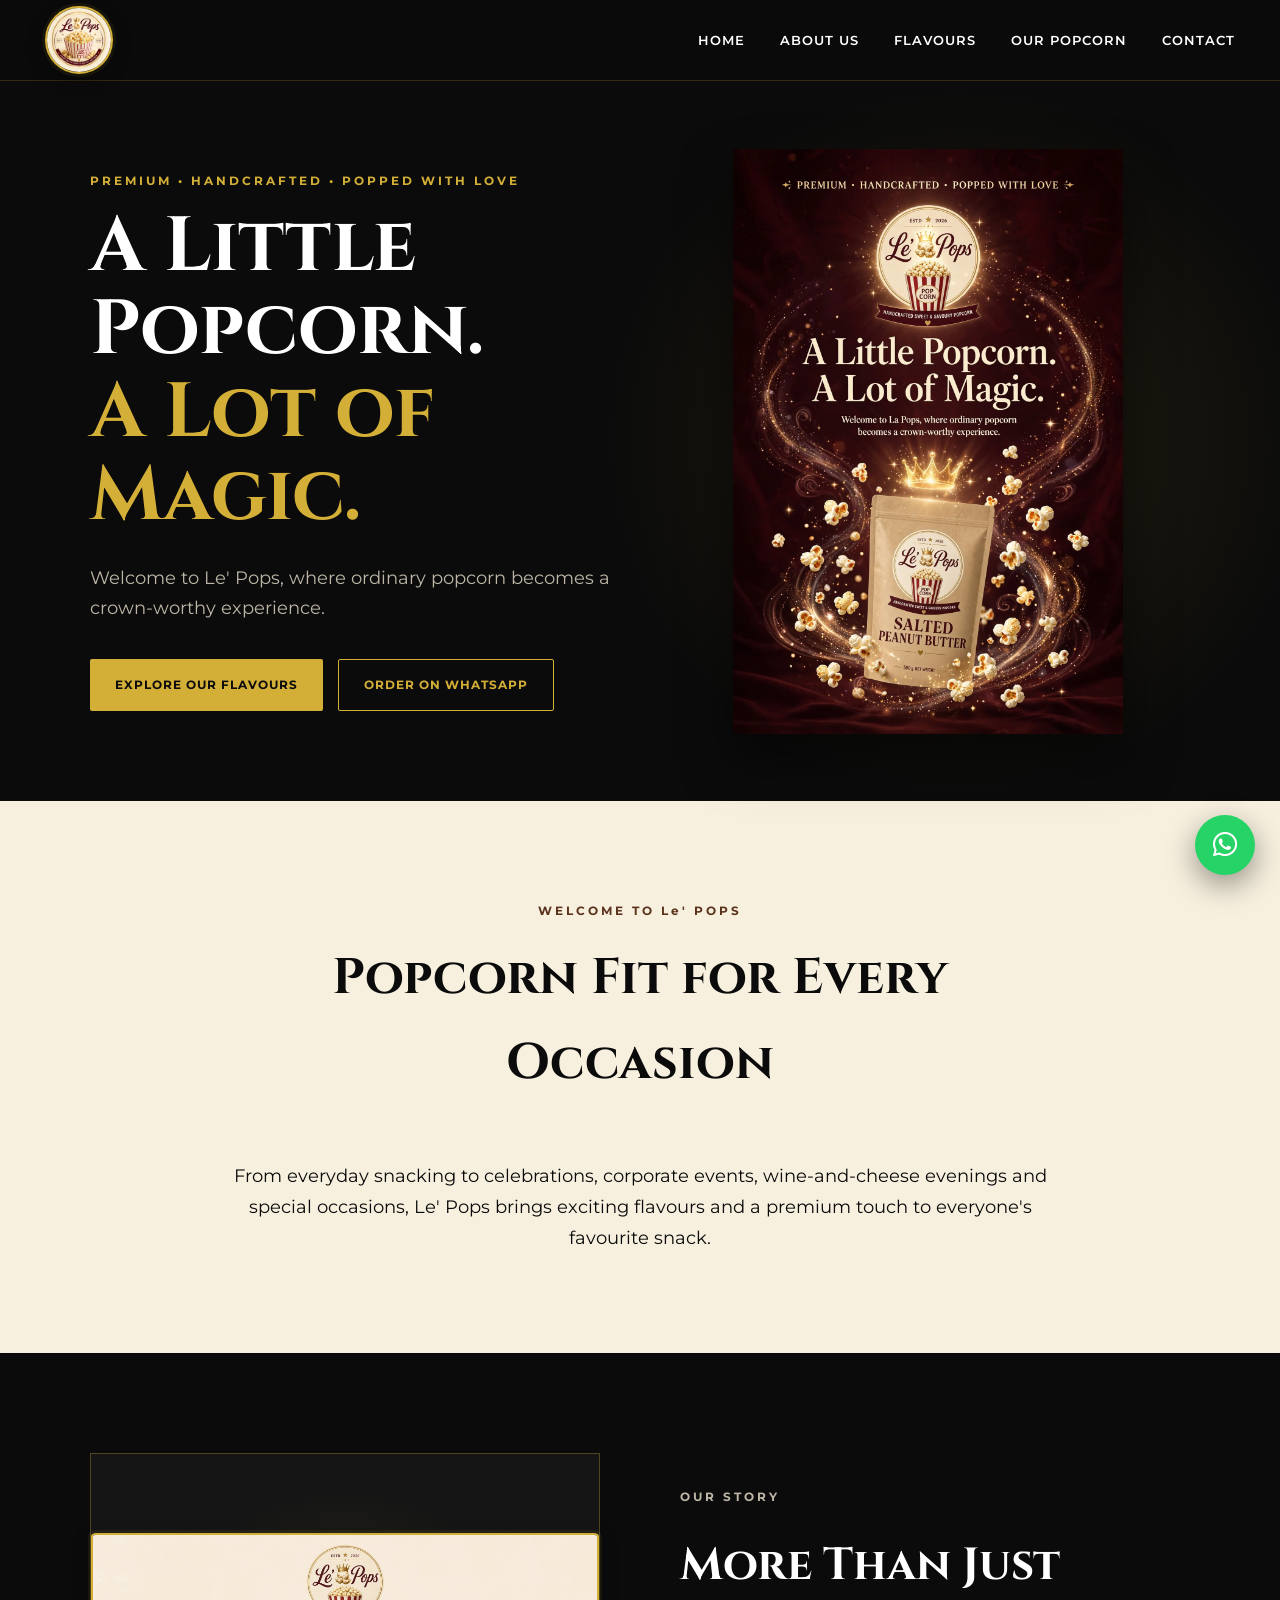
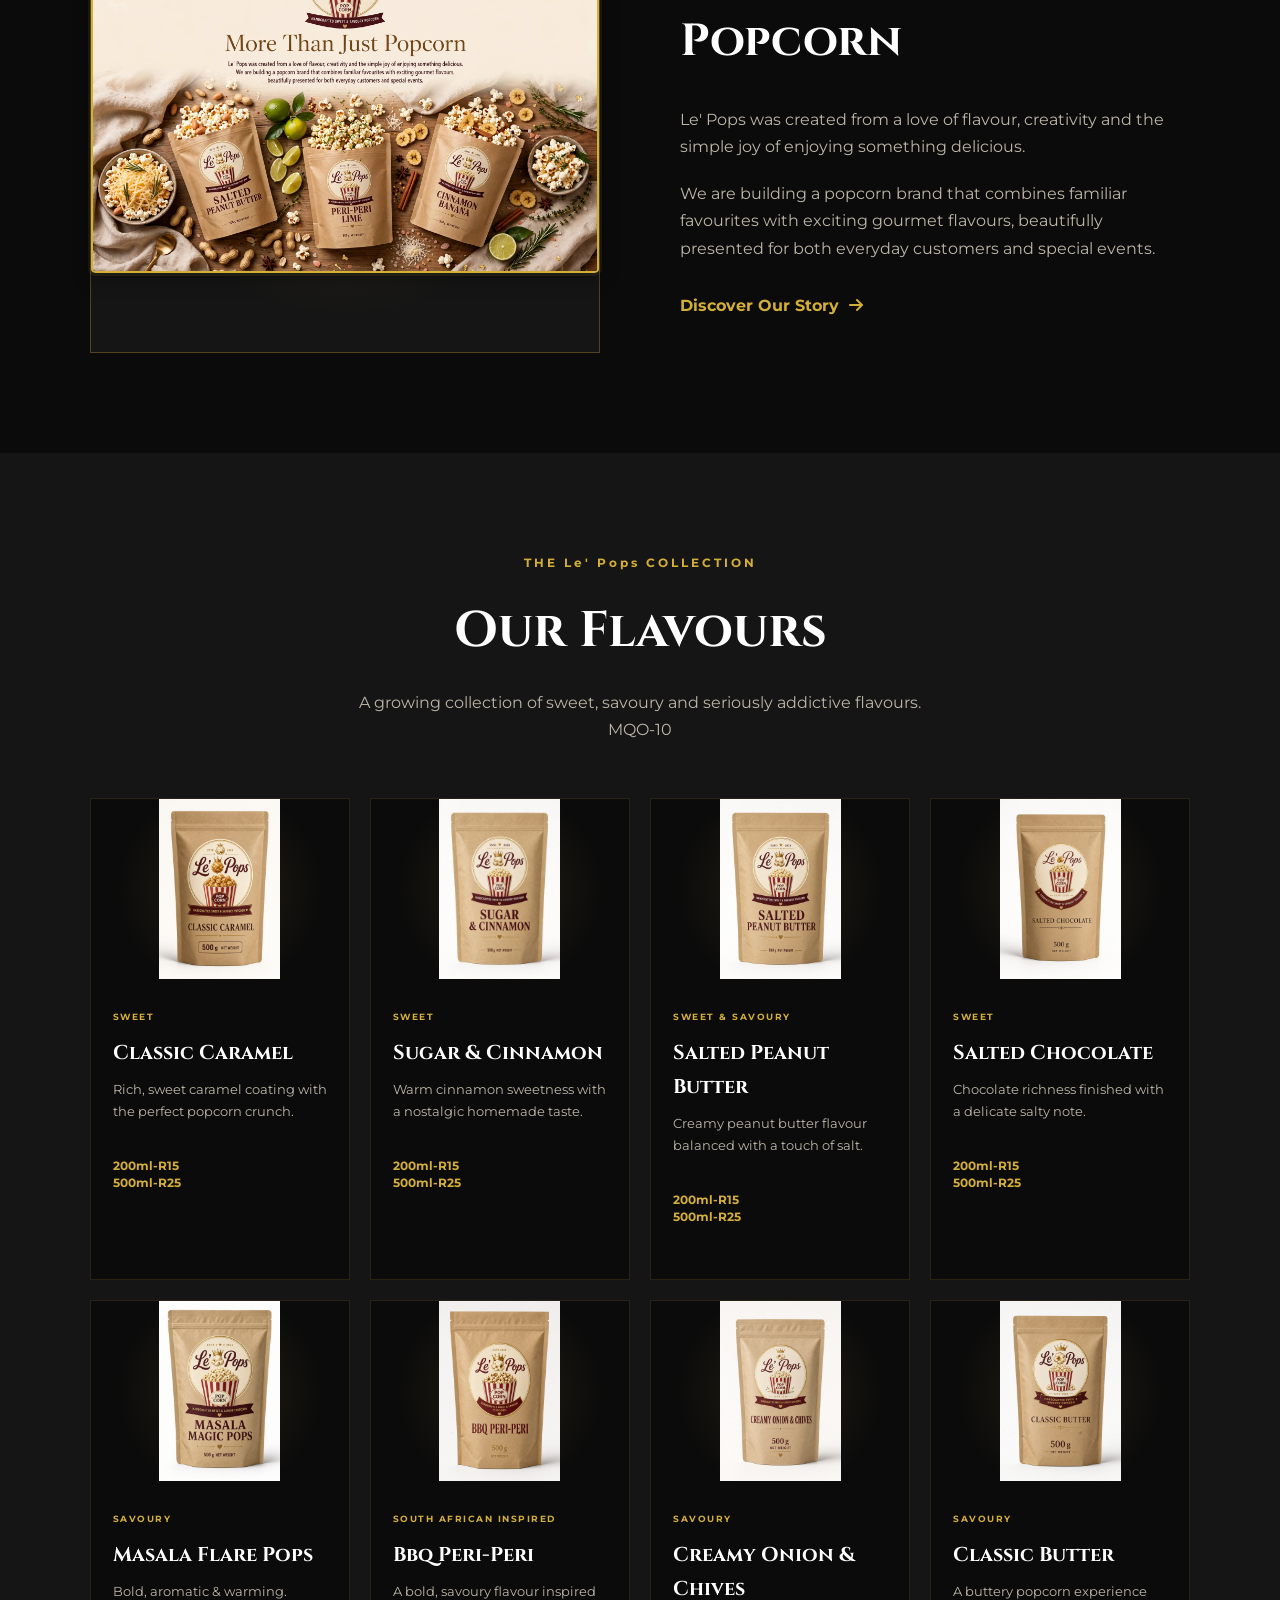
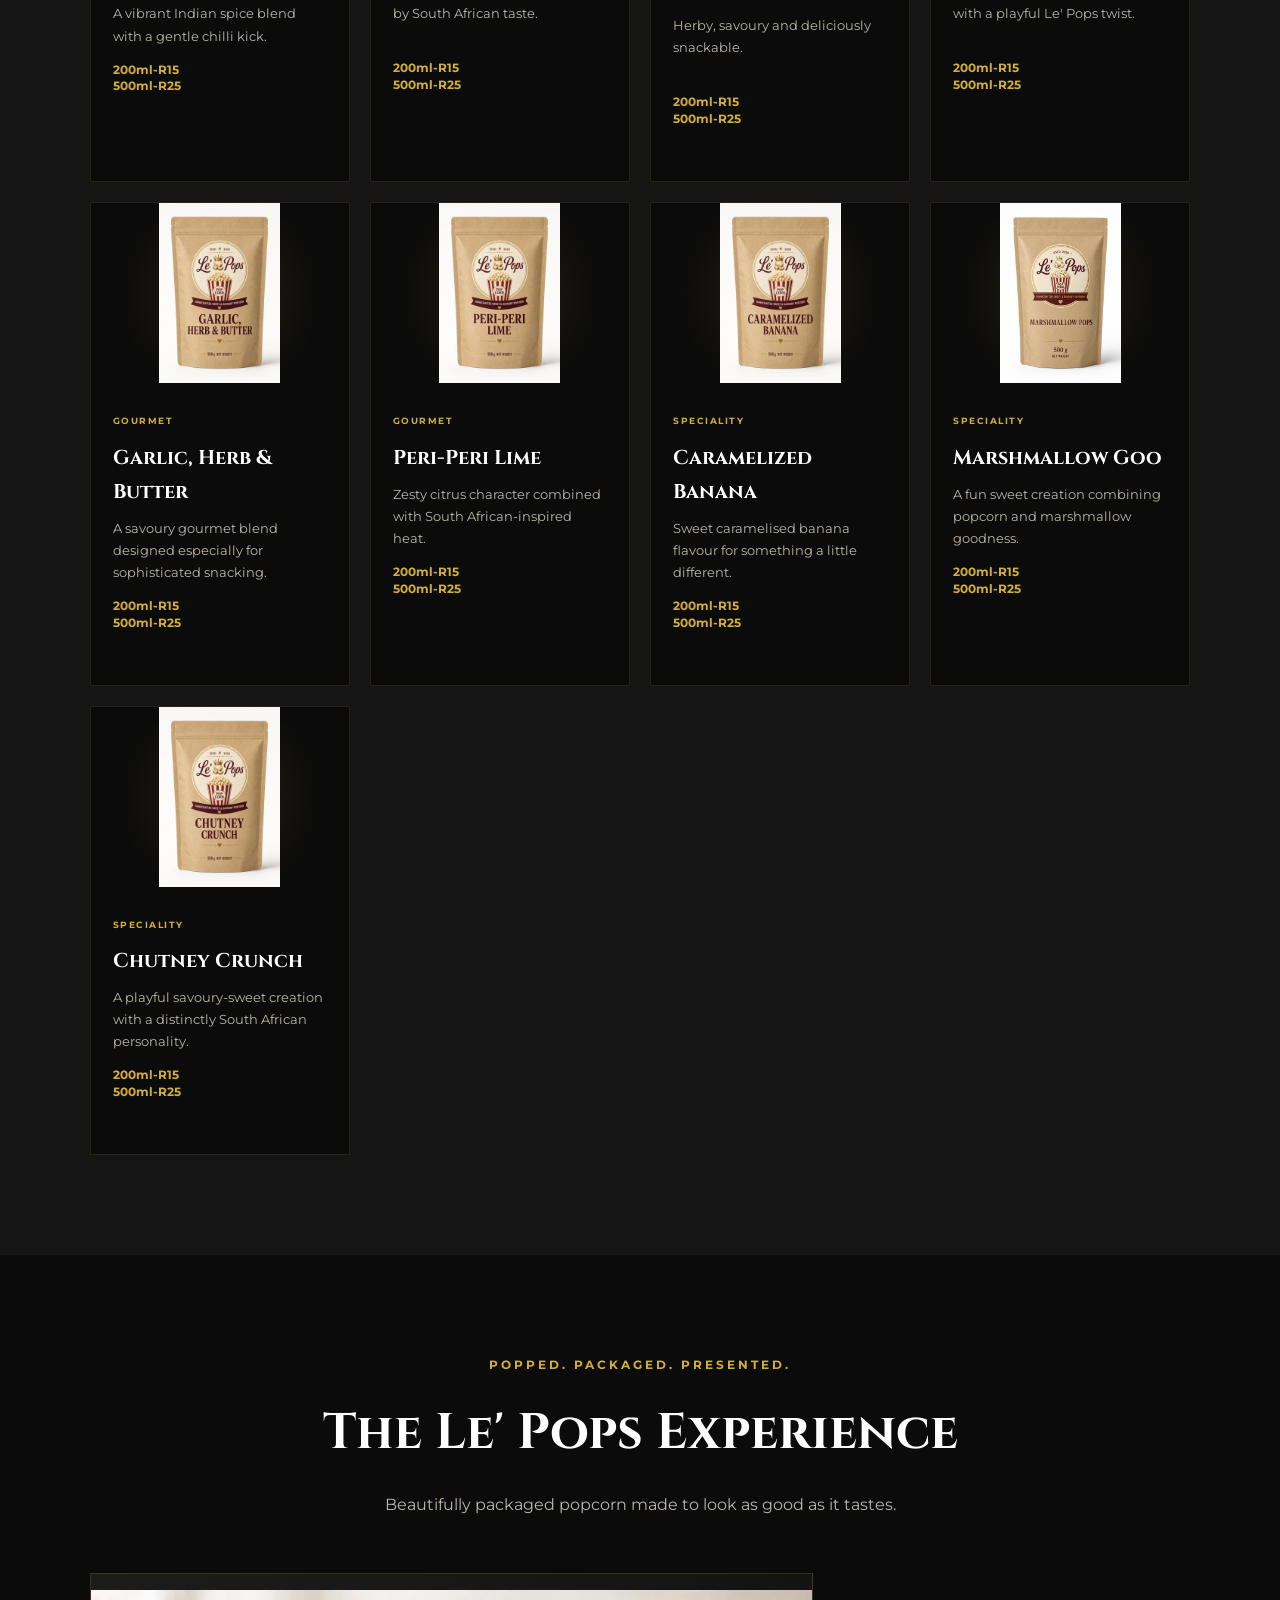
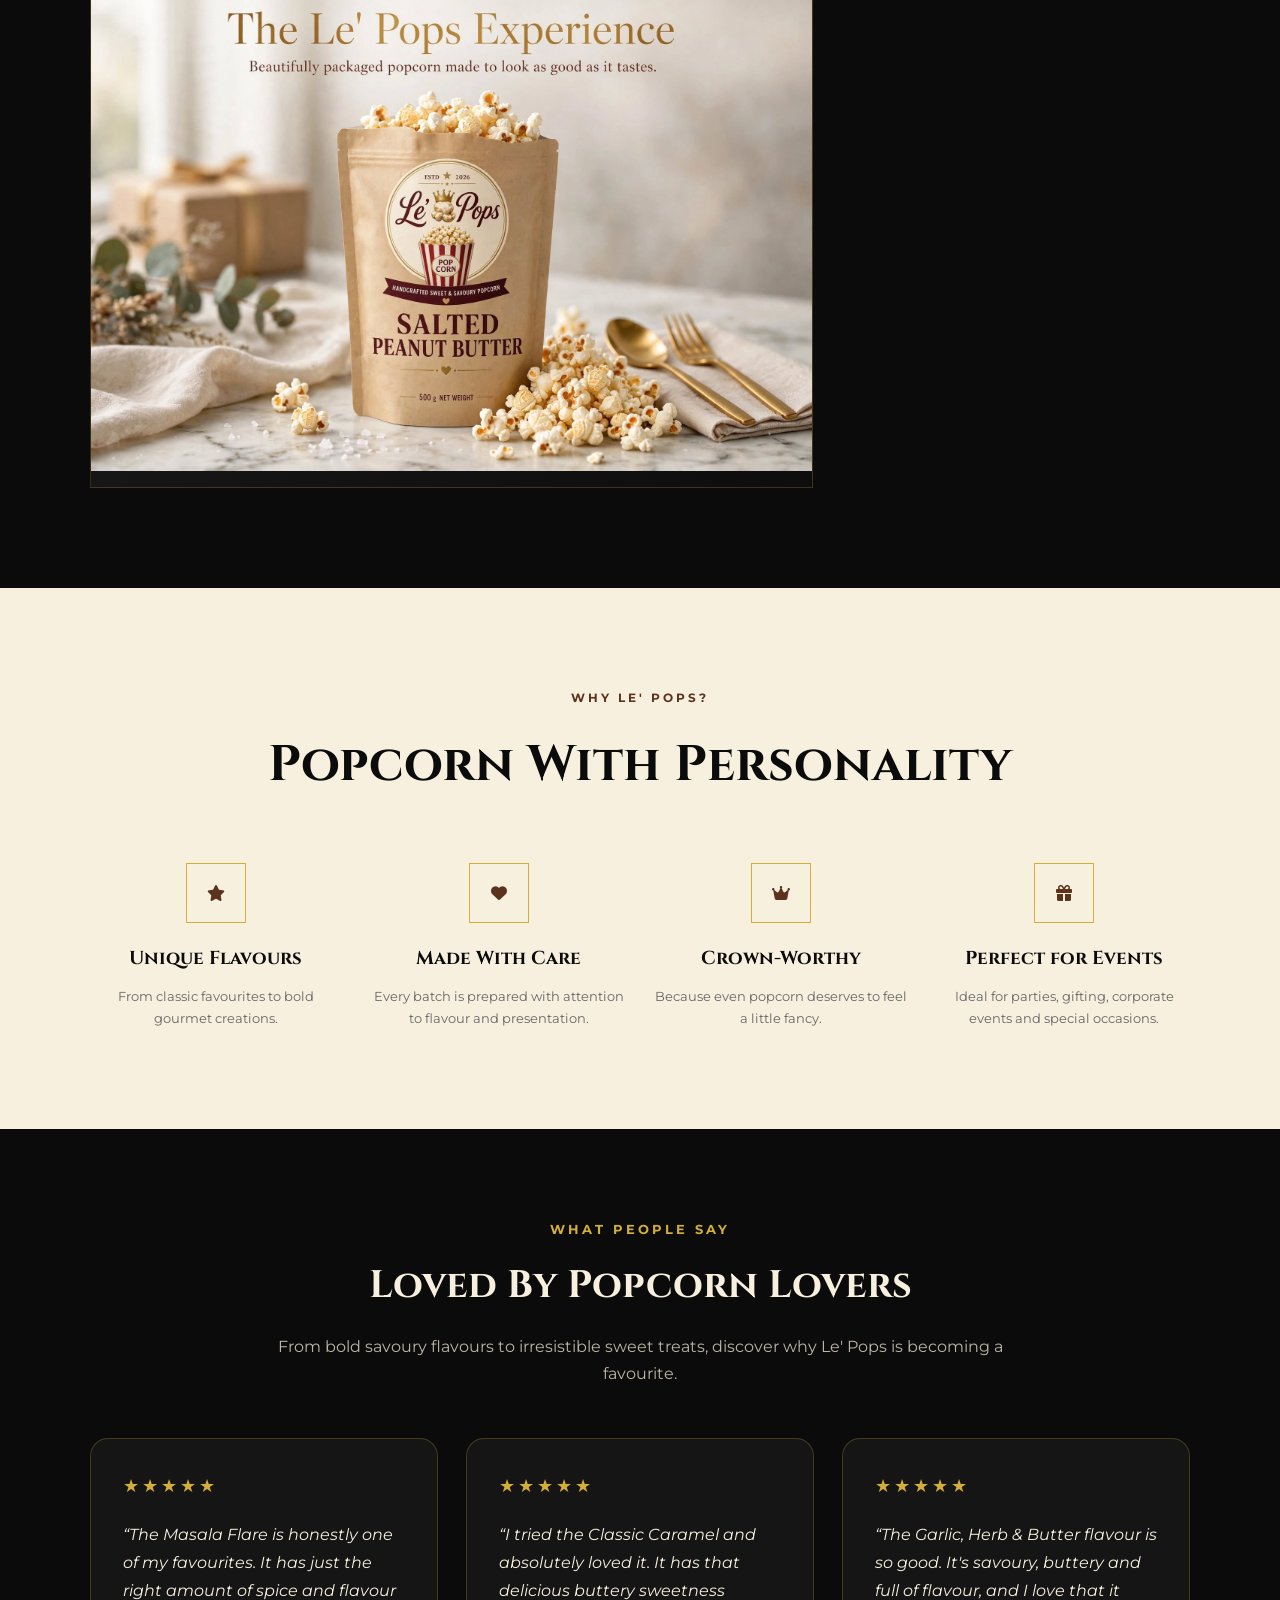
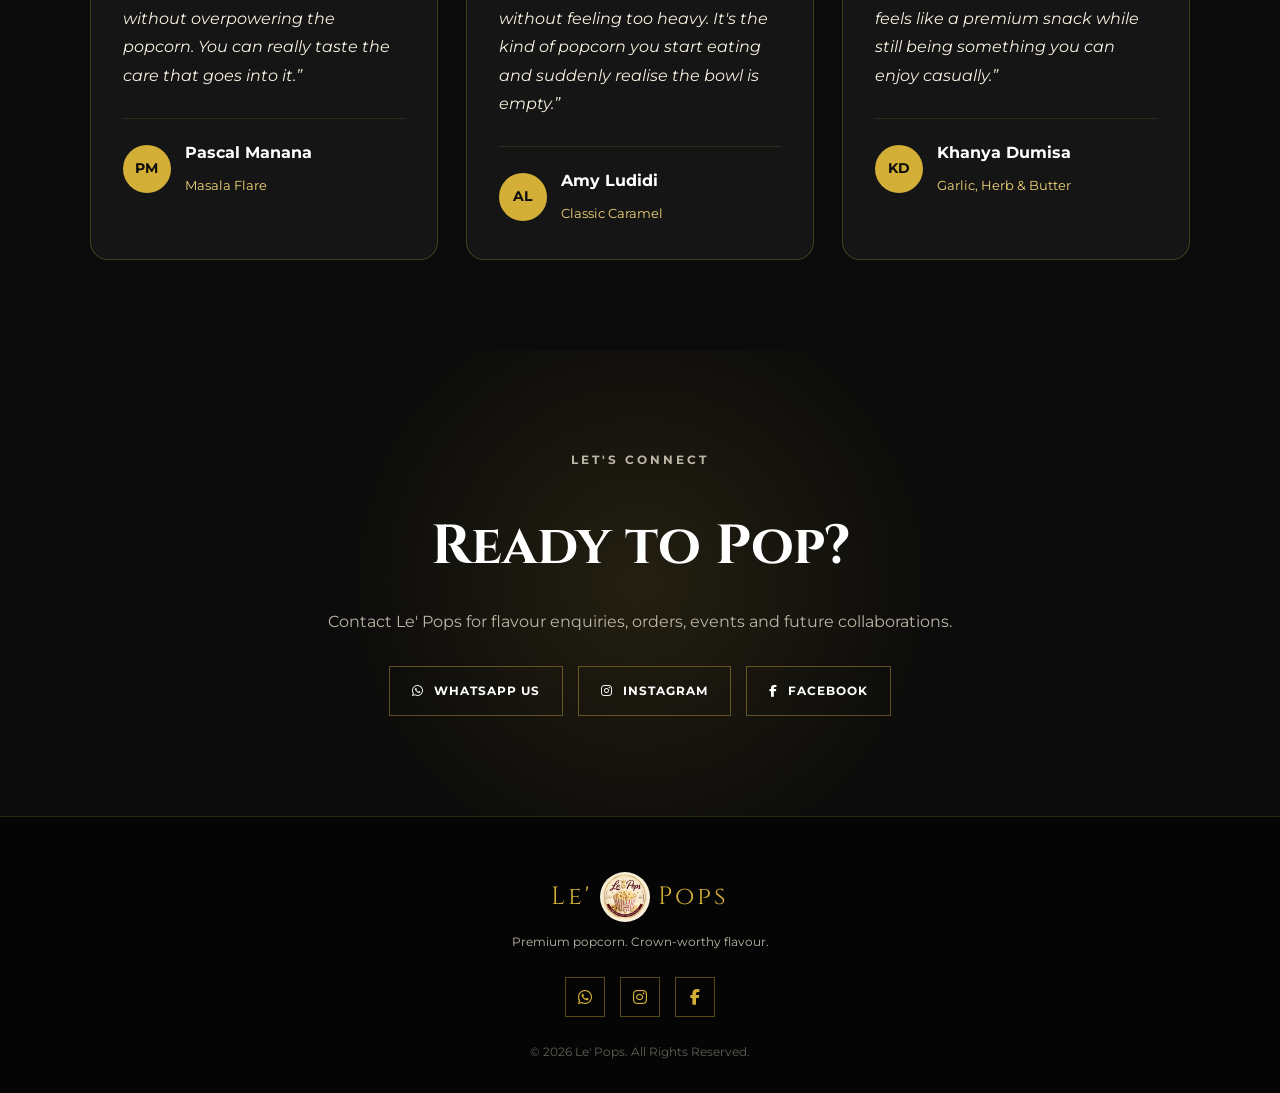
<file: index.html>
<!DOCTYPE html>
<html lang="en">

<head>
    <meta charset="UTF-8">

    <meta name="viewport" content="width=device-width, initial-scale=1.0">

    <meta name="description"
        content="Le' Pops - Premium handcrafted popcorn made with flavour, creativity and a little crown-worthy magic.">

    <title>Le' Pops | Premium Popcorn</title>

    <!-- Google Fonts -->
    <link rel="preconnect" href="https://fonts.googleapis.com">
    <link rel="preconnect" href="https://fonts.gstatic.com" crossorigin>

    <link
        href="https://fonts.googleapis.com/css2?family=Cinzel:wght@500;600;700&family=Montserrat:wght@400;500;600;700&display=swap"
        rel="stylesheet">

    <!-- Font Awesome -->
    <link rel="stylesheet" href="https://cdnjs.cloudflare.com/ajax/libs/font-awesome/6.5.2/css/all.min.css">

    <link rel="stylesheet" href="style.css">
</head>

<body>

    <!-- ================= NAVIGATION ================= -->

    <header class="header">

        <nav class="navbar">

            <a href="index.html" class="logo">
                <img src="images/La'pops logo.png" alt="la' pops logo">

            </a>

            <button class="menu-toggle" id="menuToggle">
                <i class="fas fa-bars"></i>
            </button>

            <ul class="nav-links" id="navLinks">

                <li>
                    <a href="#home">Home</a>
                </li>

                <li>
                    <a href="about.html">About Us</a>
                </li>

                <li>
                    <a href="#flavours">Flavours</a>
                </li>

                <li>
                    <a href="#gallery">Our Popcorn</a>
                </li>

                <li>
                    <a href="#contact">Contact</a>
                </li>

            </ul>

        </nav>

    </header>


    <!-- ================= HERO ================= -->

    <section class="hero" id="home">

        <div class="hero-content">

            <p class="eyebrow">
                PREMIUM • HANDCRAFTED • POPPED WITH LOVE
            </p>

            <h1>
                A Little Popcorn.
                <span>A Lot of Magic.</span>
            </h1>

            <p class="hero-text">
                Welcome to Le' Pops, where ordinary popcorn becomes
                a crown-worthy experience.
            </p>

            <div class="hero-buttons">

                <a href="#flavours" class="btn btn-primary">
                    Explore Our Flavours
                </a>

                <a href="https://wa.me/27878805534" class="btn btn-outline" target="_blank">
                    Order on WhatsApp
                </a>

            </div>

        </div>


        <div class="hero-image">

            <div class="popcorn-display">

                <div class="popcorn-icon">
                    <img src="images/popped-with-love-a-little-popc.jpg" alt="popped-with-love-a-little-popcorn">
                </div>

                <div class="gold-ring"></div>

            </div>

        </div>

    </section>


    <!-- ================= INTRO ================= -->

    <section class="intro">

        <div class="section-heading">

            <p class="eyebrow">
                WELCOME TO Le' POPS
            </p>

            <h2>
                Popcorn Fit for Every Occasion
            </h2>

        </div>

        <p class="intro-text">

            From everyday snacking to celebrations, corporate events,
            wine-and-cheese evenings and special occasions, Le' Pops
            brings exciting flavours and a premium touch to everyone's
            favourite snack.

        </p>

    </section>


    <!-- ================= ABOUT PREVIEW ================= -->

    <section class="about-preview">

        <div class="about-image">

            <div class="image-placeholder">

                <span><img src="images/le_pops_brand_story.jpg" alt=""></span>

               

            </div>

        </div>


        <div class="about-content">

            <p class="eyebrow">
                OUR STORY
            
            </p>
           

            <h2>
                More Than Just Popcorn
            </h2>

            <p>
                Le' Pops was created from a love of flavour, creativity
                and the simple joy of enjoying something delicious.
            </p>

            <p>
                We are building a popcorn brand that combines familiar
                favourites with exciting gourmet flavours, beautifully
                presented for both everyday customers and special events.
            </p>

            <a href="about.html" class="text-link">
                Discover Our Story
                <i class="fas fa-arrow-right"></i>
            </a>

        </div>

    </section>


    <!-- ================= FLAVOURS ================= -->

    <section class="flavours" id="flavours">

        <div class="section-heading">

            <p class="eyebrow">
                THE Le' Pops COLLECTION
            </p>

            <h2>
                Our Flavours
            </h2>

            <p>
                A growing collection of sweet, savoury and
                seriously addictive flavours.
            <br> MQO-10</p>

        </div>


        <div class="flavour-grid">


            <!-- 1 -->
           

            <article class="flavour-card">

                <div class="flavour-image caramel">
                    <img src="images/classic caramel.jpg" alt="Classic Caramel Popcorn">
                </div>

                <div class="flavour-content">

                    <span class="flavour-type">
                        SWEET
                    </span>

                    <h3>
                        Classic Caramel
                    </h3>

                    <p>
                        Rich, sweet caramel coating with the perfect
                        popcorn crunch.
                    </p>

                    <span class="price">
                         <p>200ml-R15 <br>500ml-R25</p>
                    </span>

                </div>

            </article>


            <!-- 2 -->

            <article class="flavour-card">

                <div class="flavour-image cinnamon">
                    <img src="images/sugar&cinna.jpg" alt="Sugar & Cinnamon Popcorn">
                </div>

                <div class="flavour-content">

                    <span class="flavour-type">
                        SWEET
                    </span>

                    <h3>
                        Sugar & Cinnamon
                    </h3>

                    <p>
                        Warm cinnamon sweetness with a nostalgic
                        homemade taste.
                    </p>

                    <span class="price">
                        <p>200ml-R15 <br>500ml-R25</p>
                    </span>

                </div>

            </article>


            <!-- 3 -->

            <article class="flavour-card">

                <div class="flavour-image peanut">
                    <img src="images/salted pb.jpg" alt="Salted Peanut Butter Popcorn">
                </div>

                <div class="flavour-content">

                    <span class="flavour-type">
                        SWEET & SAVOURY
                    </span>

                    <h3>
                        Salted Peanut Butter
                    </h3>

                    <p>
                        Creamy peanut butter flavour balanced with
                        a touch of salt.
                    </p>

                    <span class="price">
                        <p>200ml-R15 <br>500ml-R25</p>
                    </span>

                </div>

            </article>


            <!-- 4 -->

            <article class="flavour-card">

                <div class="flavour-image chocolate">
                    <img src="images/salted chocolate.jpg" alt="Salted Chocolate Popcorn">
                </div>

                <div class="flavour-content">

                    <span class="flavour-type">
                        SWEET
                    </span>

                    <h3>
                        Salted Chocolate
                    </h3>

                    <p>
                        Chocolate richness finished with a delicate
                        salty note.
                    </p>

                    <span class="price">
                        <p>200ml-R15 <br>500ml-R25</p>
                    </span>

                </div>

            </article>


            <!-- 5 -->

            <article class="flavour-card">

                <div class="flavour-image butter">
                    <img src="images/Masala.jpg" alt="Masala Popcorn">
                </div>

                <div class="flavour-content">

                    <span class="flavour-type">
                        SAVOURY
                    </span>

                    <h3>
                        Masala Flare Pops
                    </h3>

                    <p>
                    Bold, aromatic & warming. 
                    <br> A vibrant Indian spice blend with a gentle chilli kick.
                    </p>

                    <span class="price">
                    <p>200ml-R15 <br>500ml-R25</p>
                    </span>

                </div>

            </article>


            <!-- 6 -->

            <article class="flavour-card">

                <div class="flavour-image bbq-peri-peri">
                    <img src="images/bbq peri-peri.jpg" alt="BBQ Peri-Peri Popcorn">
                </div>

                <div class="flavour-content">

                    <span class="flavour-type">
                        SOUTH AFRICAN INSPIRED
                    </span>

                    <h3>
                        Bbq Peri-Peri

                    </h3>

                    <p>
                        A bold, savoury flavour inspired by South African
                        taste.
                    </p>

                    <span class="price">
                    <p>200ml-R15 <br>500ml-R25</p>
                    </span>

                </div>

            </article>


            <!-- 7 -->

            <article class="flavour-card">

                <div class="flavour-image onion">
                    <img src="images/creamy onion & chives.jpg" alt="Creamy Onion & Chives Popcorn">
                </div>

                <div class="flavour-content">

                    <span class="flavour-type">
                        SAVOURY
                    </span>

                    <h3>
                        Creamy Onion & Chives
                    </h3>

                    <p>
                        Herby, savoury and deliciously snackable.
                    </p>

                    <span class="price">
                    <p>200ml-R15 <br>500ml-R25</p>
                    </span>

                </div>

            </article>


            <!-- 8 -->

            <article class="flavour-card">

                <div class="flavour-image cheesy">
                    <img src="images/classic butter.jpg" alt="Classic Butter Popcorn">
                </div>

                <div class="flavour-content">

                    <span class="flavour-type">
                        SAVOURY
                    </span>

                    <h3>
                        Classic Butter
                    </h3>

                    <p>
                        A buttery popcorn experience with a playful
                        Le' Pops twist.
                    </p>

                    <span class="price">
                        <p>200ml-R15 <br>500ml-R25</p>
                    </span>

                </div>

            </article>


            <!-- 9 -->

            <article class="flavour-card">

                <div class="flavour-image garlic">
                    <img src="images/garlic-herb-butter.jpg" alt="Garlic, herb and butter-Style Popcorn">
                </div>

                <div class="flavour-content">

                    <span class="flavour-type">
                        GOURMET
                    </span>

                    <h3>
                        Garlic, Herb & Butter
                    </h3>

                    <p>
                        A savoury gourmet blend designed especially
                        for sophisticated snacking.
                    </p>

                    <span class="price">
                        <p>200ml-R15 <br>500ml-R25</p>
                    </span>

                </div>

            </article>


            <!-- 10 -->

            <article class="flavour-card">

                <div class="flavour-image peri">
                    <img src="images/peri-peri-lime.jpg" alt="Peri-Peri Lime Popcorn">
                </div>

                <div class="flavour-content">

                    <span class="flavour-type">
                        GOURMET
                    </span>

                    <h3>
                        Peri-Peri Lime
                    </h3>

                    <p>
                        Zesty citrus character combined with
                        South African-inspired heat.
                    </p>

                    <span class="price">
                        <p>200ml-R15 <br>500ml-R25</p>
                    </span>

                </div>

            </article>


            <!-- 11 -->

            <article class="flavour-card">

                <div class="flavour-image banana">
                    <img src="images/caramelized-banana.jpg" alt="Caramelized Banana Popcorn">
                </div>

                <div class="flavour-content">

                    <span class="flavour-type">
                        SPECIALITY
                    </span>

                    <h3>
                        Caramelized Banana
                    </h3>

                    <p>
                        Sweet caramelised banana flavour for something
                        a little different.
                    </p>

                    <span class="price">
                        <p>200ml-R15 <br>500ml-R25</p>
                    </span>

                </div>

            </article>


            <!-- 12 -->

            <article class="flavour-card">

                <div class="flavour-image marshmallow">
                    <img src="images/Marshmallow.jpg" alt="Marshmallow Pops">
                </div>

                <div class="flavour-content">

                    <span class="flavour-type">
                        SPECIALITY
                    </span>

                    <h3>
                        Marshmallow Goo
                    </h3>

                    <p>
                        A fun sweet creation combining popcorn and
                        marshmallow goodness.
                    </p>

                    <span class="price">
                        <p>200ml-R15 <br>500ml-R25</p>
                    </span>

                </div>

            </article>


            <!-- 13 -->

            <article class="flavour-card">

                <div class="flavour-image chutney">
                    <img src="images/chutney-crunch.jpg" alt="Chutney Popcorn Balls">
                </div>

                <div class="flavour-content">

                    <span class="flavour-type">
                        SPECIALITY
                    </span>

                    <h3>
                        Chutney Crunch
                    </h3>

                    <p>
                        A playful savoury-sweet creation with a
                        distinctly South African personality.
                    </p>

                    <span class="price">
                        <p>200ml-R15 <br>500ml-R25</p>
                    </span>

                </div>

            </article>

        </div>

    </section>


    <!-- ================= GALLERY ================= -->

    <section class="gallery" id="gallery">

        <div class="section-heading">

            <p class="eyebrow">
                POPPED. PACKAGED. PRESENTED.
            </p>

            <h2>
                The Le' Pops Experience
            </h2>

            <p>
                Beautifully packaged popcorn made to look as good
                as it tastes.
            </p>

        </div>


        <div class="gallery-grid">

            <div class="gallery-item large">

                <div class="gallery-placeholder">
                    <img src="images/le_pops_experience.jpg" alt="Le' Pops Experience">

                </div>

            </div>


           
        </div>

    </section>


    <!-- ================= WHY LE POPS ================= -->

    <section class="why-us">

        <div class="section-heading">

            <p class="eyebrow">
                WHY LE' POPS?
            </p>

            <h2>
                Popcorn With Personality
            </h2>

        </div>


        <div class="features">


            <div class="feature">

                <div class="feature-icon">
                    <i class="fas fa-star"></i>
                </div>

                <h3>
                    Unique Flavours
                </h3>

                <p>
                    From classic favourites to bold gourmet creations.
                </p>

            </div>


            <div class="feature">

                <div class="feature-icon">
                    <i class="fas fa-heart"></i>
                </div>

                <h3>
                    Made With Care
                </h3>

                <p>
                    Every batch is prepared with attention to flavour
                    and presentation.
                </p>

            </div>


            <div class="feature">

                <div class="feature-icon">
                    <i class="fas fa-crown"></i>
                </div>

                <h3>
                    Crown-Worthy
                </h3>

                <p>
                    Because even popcorn deserves to feel a little fancy.
                </p>

            </div>


            <div class="feature">

                <div class="feature-icon">
                    <i class="fas fa-gift"></i>
                </div>

                <h3>
                    Perfect for Events
                </h3>

                <p>
                    Ideal for parties, gifting, corporate events and
                    special occasions.
                </p>

            </div>

        </div>

    </section>

    <!-- =========================
             CUSTOMER REVIEWS
        ========================= -->
    <section class="reviews-section" id="reviews">
        <div class="section-heading">
            <p class="eyebrow">WHAT PEOPLE SAY</p>
            <h2>Loved By Popcorn Lovers</h2>
            <p class="section-intro">
                From bold savoury flavours to irresistible sweet treats,
                discover why Le' Pops is becoming a favourite.
            </p>
        </div>
    
        <div class="reviews-grid">
    
            <!-- Review 1 -->
            <article class="review-card">
                <div class="review-stars" aria-label="5 out of 5 stars">
                    ★★★★★
                </div>
    
                <p class="review-text">
                    “The Masala Flare is honestly one of my favourites.
                    It has just the right amount of spice and flavour without
                    overpowering the popcorn. You can really taste the care
                    that goes into it.”
                </p>
    
                <div class="review-author">
                    <div class="review-avatar">PM</div>
                    <div>
                        <h4>Pascal Manana</h4>
                        <span>Masala Flare</span>
                    </div>
                </div>
            </article>
    
    
            <!-- Review 2 -->
            <article class="review-card">
                <div class="review-stars" aria-label="5 out of 5 stars">
                    ★★★★★
                </div>
    
                <p class="review-text">
                    “I tried the Classic Caramel and absolutely loved it.
                    It has that delicious buttery sweetness without feeling
                    too heavy. It's the kind of popcorn you start eating
                    and suddenly realise the bowl is empty.”
                </p>
    
                <div class="review-author">
                    <div class="review-avatar">AL</div>
                    <div>
                        <h4>Amy Ludidi</h4>
                        <span>Classic Caramel</span>
                    </div>
                </div>
            </article>
    
    
            <!-- Review 3 -->
            <article class="review-card">
                <div class="review-stars" aria-label="5 out of 5 stars">
                    ★★★★★
                </div>
    
                <p class="review-text">
                    “The Garlic, Herb & Butter flavour is so good.
                    It's savoury, buttery and full of flavour, and I love
                    that it feels like a premium snack while still being
                    something you can enjoy casually.”
                </p>
    
                <div class="review-author">
                    <div class="review-avatar">KD</div>
                    <div>
                        <h4>Khanya Dumisa</h4>
                        <span>Garlic, Herb &amp; Butter</span>
                    </div>
                </div>
            </article>
    
        </div>
    </section>



    <!-- ================= CONTACT ================= -->

    <section class="contact" id="contact">

        <div class="contact-content">

            <p class="eyebrow">
                LET'S CONNECT
            </p>

            <h2>
                Ready to Pop?
            </h2>

            <p>
                Contact Le' Pops for flavour enquiries, orders,
                events and future collaborations.
            </p>


            <div class="contact-buttons">

                <a href="https://wa.me/27878805534" target="_blank" class="social-button whatsapp">
                    <i class="fab fa-whatsapp"></i>

                    WhatsApp Us

                </a>


                <a href="#" class="social-button instagram" id="instagramLink">
                    <i class="fab fa-instagram"></i>

                    Instagram

                </a>


                <a href="https://www.facebook.com/share/1Di3sNyfs7/?mibextid=wwXIfr" target="_blank" 
                class="social-button facebook" id="facebookLink">
                    <i class="fab fa-facebook-f"></i>

                    Facebook

                </a>

            </div>

        </div>

    </section>

   
    <!-- ================= FOOTER ================= -->

    <footer>

        <div class="footer-logo">

            <span>Le'</span>
            <span><img src="images/La'pops logo.png" alt=""></span>
            <span>Pops</span>

        </div>


        <p>
            Premium popcorn. Crown-worthy flavour.
        </p>


        <div class="footer-socials">

            <a href="https://wa.me/27878805534" target="_blank" aria-label="WhatsApp">
                <i class="fab fa-whatsapp"></i>
            </a>


            <a href="#" id="footerInstagram" aria-label="Instagram">
                <i class="fab fa-instagram"></i>
            </a>


            <a href="https://www.facebook.com/share/1Di3sNyfs7/?mibextid=wwXIfr" target="_blank" id="footerFacebook" aria-label="Facebook">
                <i class="fab fa-facebook-f"></i>
            </a>

        </div>


        <p class="copyright">
            © 2026 Le' Pops. All Rights Reserved.
        </p>

    </footer>


    <!-- WhatsApp Floating Button -->

    <a href="https://wa.me/27878805534" target="_blank" class="whatsapp-float"
        aria-label="Chat with La Pops on WhatsApp">
        <i class="fab fa-whatsapp"></i>
    </a>


    <script src="script.js"></script>

</body>

</html>
</file>
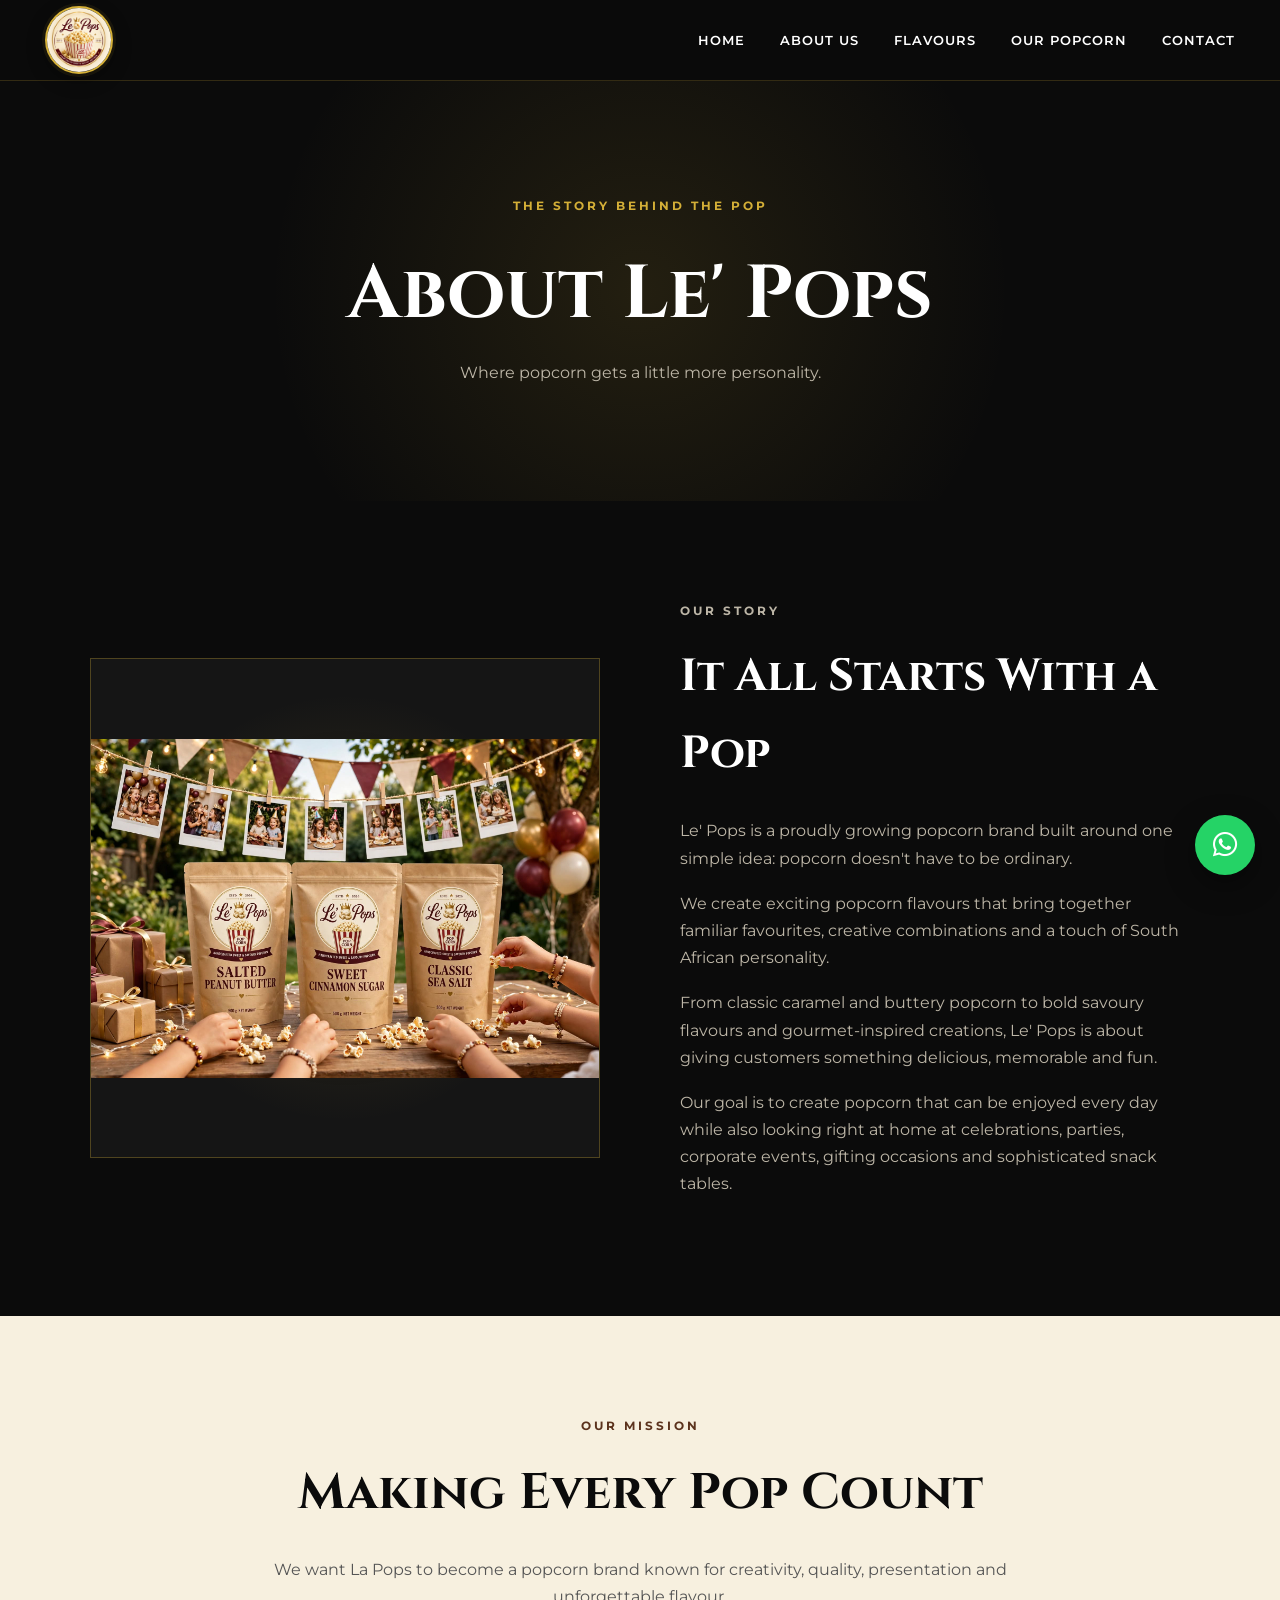
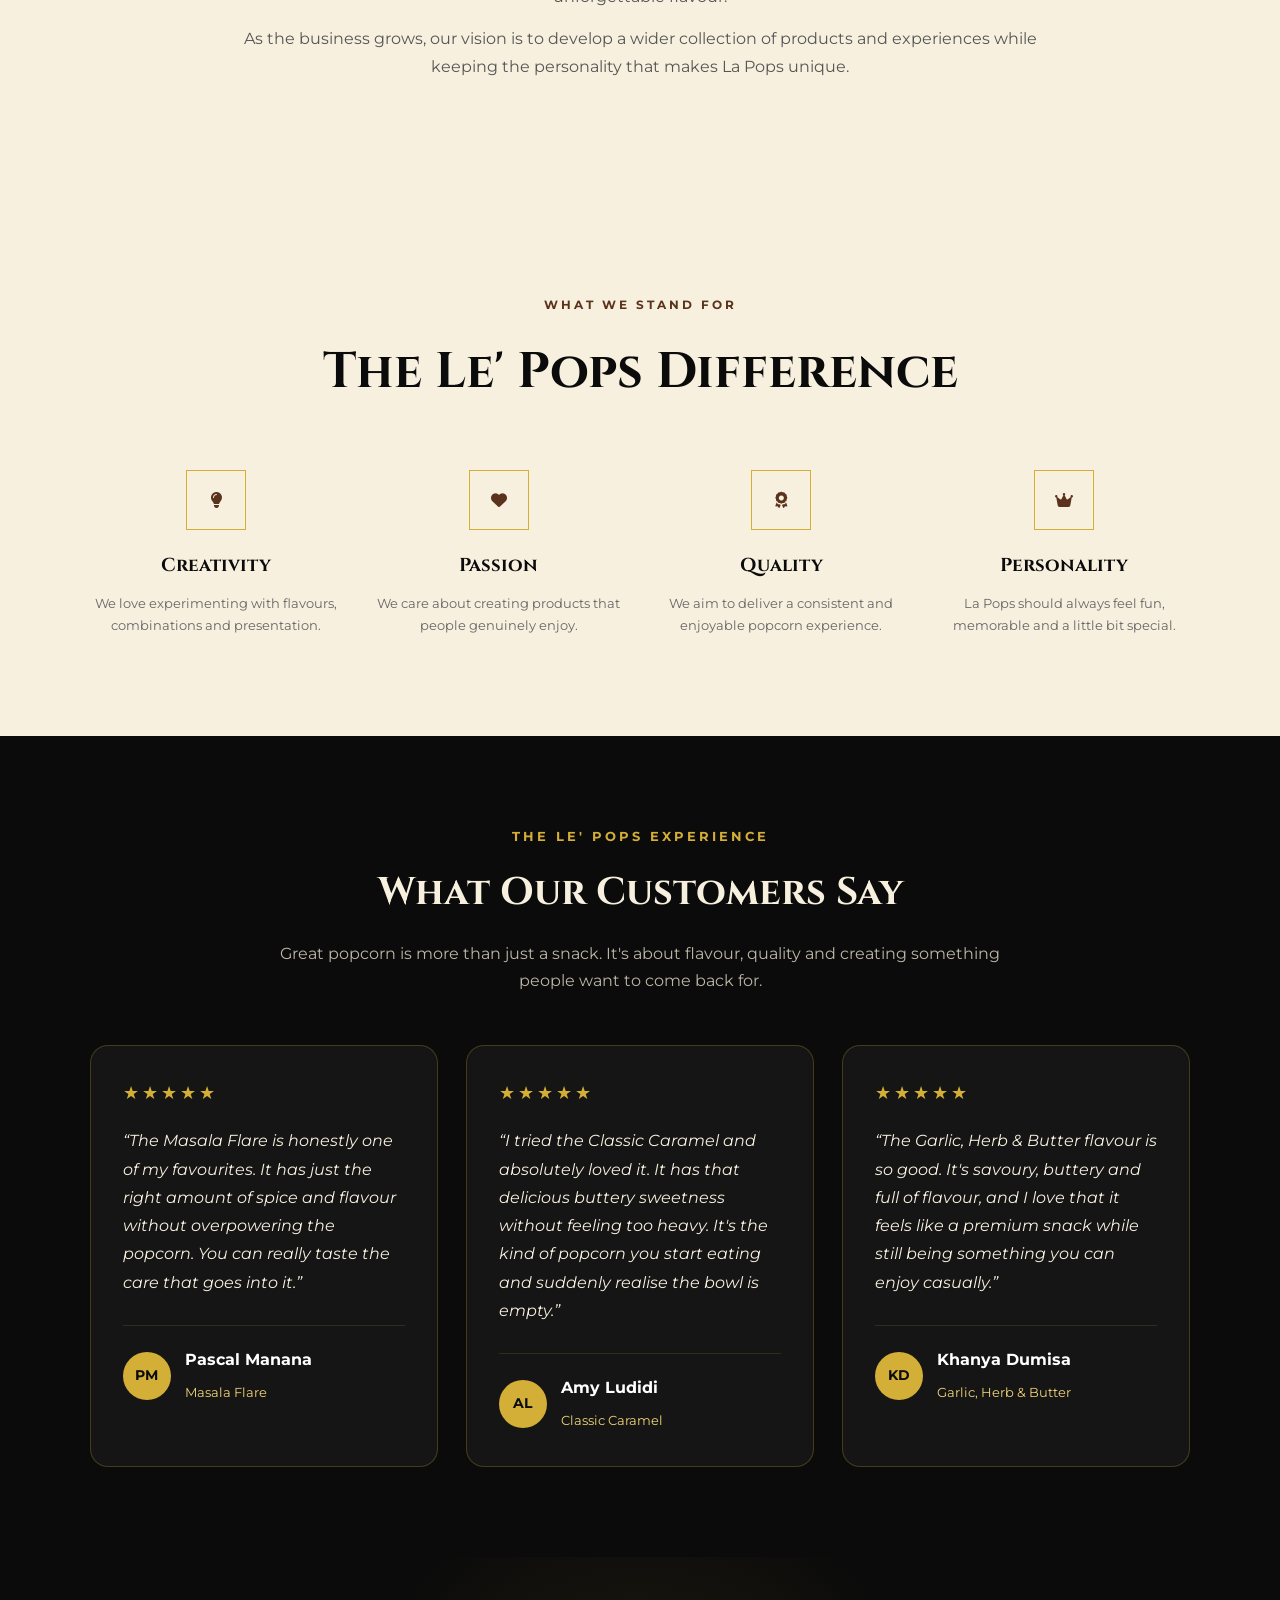
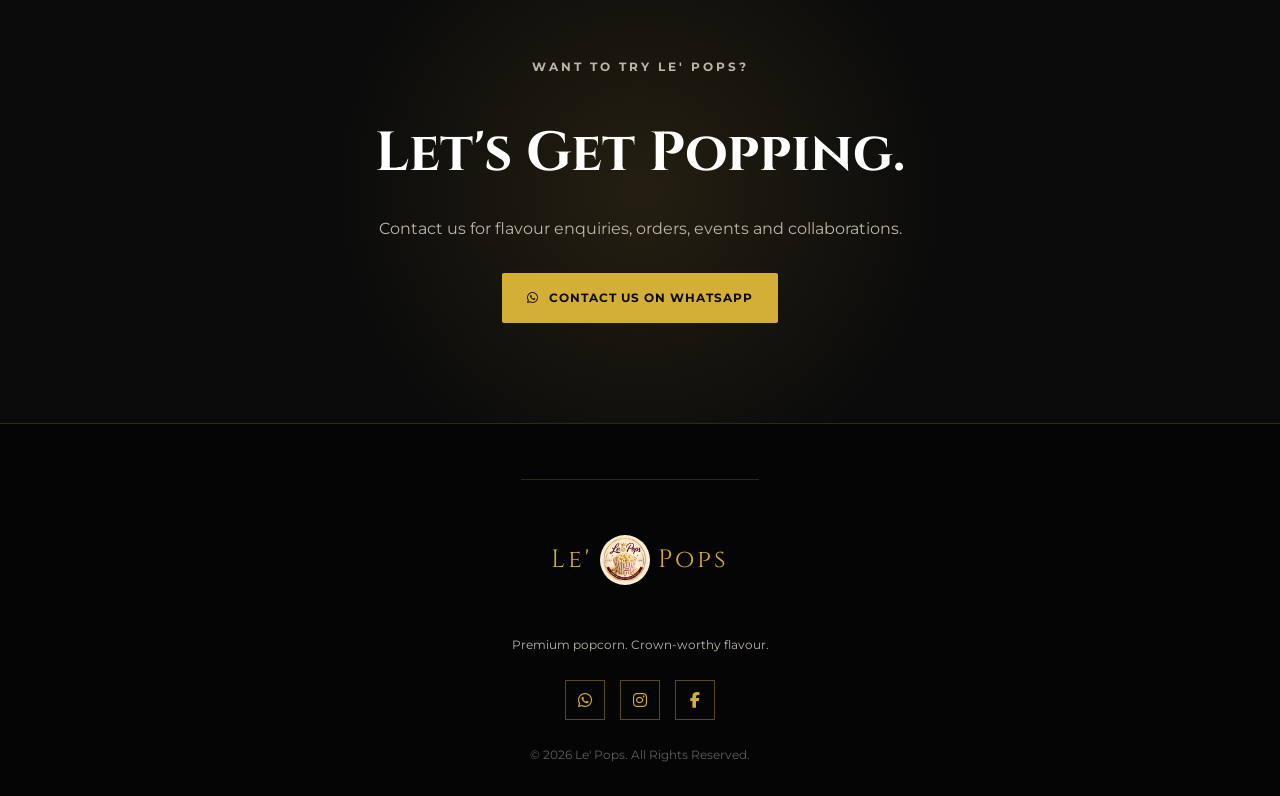
<file: about.html>
<!DOCTYPE html>
<html lang="en">

<head>

    <meta charset="UTF-8">

    <meta name="viewport" content="width=device-width, initial-scale=1.0">

    <meta name="description"
        content="Learn more about Le' Pops, a premium popcorn business creating exciting flavours and crown-worthy experiences.">

    <title>About Us | Le' Pops</title>

    <link rel="preconnect" href="https://fonts.googleapis.com">

    <link rel="preconnect" href="https://fonts.gstatic.com" crossorigin>

    <link
        href="https://fonts.googleapis.com/css2?family=Cinzel:wght@500;600;700&family=Montserrat:wght@400;500;600;700&display=swap"
        rel="stylesheet">

    <link rel="stylesheet" href="https://cdnjs.cloudflare.com/ajax/libs/font-awesome/6.5.2/css/all.min.css">

    <link rel="stylesheet" href="style.css">

</head>


<body>


    <!-- NAVIGATION -->

    <header class="header">

        <nav class="navbar">

            <a href="index.html" class="logo">

              <span class="logo-popcorn">
                    <img src="images/La'pops logo.png" alt="">
                </span>

        

            </a>


            <button class="menu-toggle" id="menuToggle">

                <i class="fas fa-bars"></i>

            </button>


            <ul class="nav-links" id="navLinks">

                <li>
                    <a href="index.html">
                        Home
                    </a>
                </li>

                <li>
                    <a href="about.html">
                        About Us
                    </a>
                </li>

                <li>
                    <a href="index.html#flavours">
                        Flavours
                    </a>
                </li>

                <li>
                    <a href="index.html#gallery">
                        Our Popcorn
                    </a>
                </li>

                <li>
                    <a href="index.html#contact">
                        Contact
                    </a>
                </li>

            </ul>

        </nav>

    </header>


    <!-- ABOUT HERO -->

    <section class="page-hero">

        <div>

            <p class="eyebrow">
                THE STORY BEHIND THE POP
            </p>

            <h1>
                About Le' Pops
            </h1>

            <p>
                Where popcorn gets a little more personality.
            </p>

        </div>

    </section>


    <!-- STORY -->

    <section class="about-story">

        <div class="about-story-image">


            <div class="image-placeholder large-placeholder">
                <img src="images/about.jpg" alt="">

            

            </div>

        </div>


        <div class="about-story-content">

            <p class="eyebrow">
                OUR STORY
            </p>

            <h2>
                It All Starts With a Pop
            </h2>

            <p>
                Le' Pops is a proudly growing popcorn brand built around
                one simple idea: popcorn doesn't have to be ordinary.
            </p>

            <p>
                We create exciting popcorn flavours that bring together
                familiar favourites, creative combinations and a touch
                of South African personality.
            </p>

            <p>
                From classic caramel and buttery popcorn to bold savoury
                flavours and gourmet-inspired creations, Le' Pops is about
                giving customers something delicious, memorable and fun.
            </p>

            <p>
                Our goal is to create popcorn that can be enjoyed every
                day while also looking right at home at celebrations,
                parties, corporate events, gifting occasions and
                sophisticated snack tables.
            </p>

        </div>

    </section>


    <!-- MISSION -->

    <section class="mission">

        <div class="mission-content">

            <p class="eyebrow">
                OUR MISSION
            </p>

            <h2>
                Making Every Pop Count
            </h2>

            <p>
                We want La Pops to become a popcorn brand known for
                creativity, quality, presentation and unforgettable
                flavour.
            </p>

            <p>
                As the business grows, our vision is to develop a wider
                collection of products and experiences while keeping
                the personality that makes La Pops unique.
            </p>

        </div>

    </section>


    <!-- VALUES -->

    <section class="values">

        <div class="section-heading">

            <p class="eyebrow">
                WHAT WE STAND FOR
            </p>

            <h2>
                The Le' Pops Difference
            </h2>

        </div>


        <div class="features">

            <div class="feature">

                <div class="feature-icon">
                    <i class="fas fa-lightbulb"></i>
                </div>

                <h3>
                    Creativity
                </h3>

                <p>
                    We love experimenting with flavours,
                    combinations and presentation.
                </p>

            </div>


            <div class="feature">

                <div class="feature-icon">
                    <i class="fas fa-heart"></i>
                </div>

                <h3>
                    Passion
                </h3>

                <p>
                    We care about creating products that
                    people genuinely enjoy.
                </p>

            </div>


            <div class="feature">

                <div class="feature-icon">
                    <i class="fas fa-award"></i>
                </div>

                <h3>
                    Quality
                </h3>

                <p>
                    We aim to deliver a consistent and
                    enjoyable popcorn experience.
                </p>

            </div>


            <div class="feature">

                <div class="feature-icon">
                    <i class="fas fa-crown"></i>
                </div>

                <h3>
                    Personality
                </h3>

                <p>
                    La Pops should always feel fun,
                    memorable and a little bit special.
                </p>

            </div>

        </div>

    </section>

    <!-- =========================
         CUSTOMER REVIEWS
    ========================= -->
    <section class="reviews-section" id="reviews">
    
        <div class="section-heading">
    
            <p class="eyebrow">THE LE' POPS EXPERIENCE</p>
    
            <h2>What Our Customers Say</h2>
    
            <p class="section-intro">
                Great popcorn is more than just a snack.
                It's about flavour, quality and creating something
                people want to come back for.
            </p>
    
        </div>
    
    
        <div class="reviews-grid">
    
            <article class="review-card">
    
                <div class="review-stars">
                    ★★★★★
                </div>
    
                <p class="review-text">
                    “The Masala Flare is honestly one of my favourites.
                    It has just the right amount of spice and flavour without
                    overpowering the popcorn. You can really taste the care
                    that goes into it.”
                </p>
    
                <div class="review-author">
    
                    <div class="review-avatar">
                        PM
                    </div>
    
                    <div>
                        <h4>Pascal Manana</h4>
                        <span>Masala Flare</span>
                    </div>
    
                </div>
    
            </article>
    
    
            <article class="review-card">
    
                <div class="review-stars">
                    ★★★★★
                </div>
    
                <p class="review-text">
                    “I tried the Classic Caramel and absolutely loved it.
                    It has that delicious buttery sweetness without feeling
                    too heavy. It's the kind of popcorn you start eating
                    and suddenly realise the bowl is empty.”
                </p>
    
                <div class="review-author">
    
                    <div class="review-avatar">
                        AL
                    </div>
    
                    <div>
                        <h4>Amy Ludidi</h4>
                        <span>Classic Caramel</span>
                    </div>
    
                </div>
    
            </article>
    
    
            <article class="review-card">
    
                <div class="review-stars">
                    ★★★★★
                </div>
    
                <p class="review-text">
                    “The Garlic, Herb &amp; Butter flavour is so good.
                    It's savoury, buttery and full of flavour, and I love
                    that it feels like a premium snack while still being
                    something you can enjoy casually.”
                </p>
    
                <div class="review-author">
    
                    <div class="review-avatar">
                        KD
                    </div>
    
                    <div>
                        <h4>Khanya Dumisa</h4>
                        <span>Garlic, Herb &amp; Butter</span>
                    </div>
    
                </div>
    
            </article>
    
        </div>
    
    </section>


    <!-- CTA -->

    <section class="contact">

        <div class="contact-content">

            <p class="eyebrow">
                WANT TO TRY LE' POPS?
            </p>

            <h2>
                Let's Get Popping.
            </h2>

            <p>
                Contact us for flavour enquiries, orders,
                events and collaborations.
            </p>

            <a href="https://wa.me/27878805534" target="_blank" class="btn btn-primary">

                <i class="fab fa-whatsapp"></i>

                Contact Us on WhatsApp

            </a>

        </div>

    </section>


    <!-- FOOTER -->

    <footer>

        <div class="footer-logo">
            <footer>
            
                <div class="footer-logo">
            
                    <span>Le'</span>
                    <span><img src="images/La'pops logo.png" alt=""></span>
                    <span>Pops</span>
            </div>
        </div>

        <p>
            Premium popcorn. Crown-worthy flavour.
        </p>

        <div class="footer-socials">

            <a href="https://wa.me/27878805534" target="_blank">
                <i class="fab fa-whatsapp"></i>
            </a>

            <a href="#">
                <i class="fab fa-instagram"></i>
            </a>

            <a href="https://www.facebook.com/share/1Di3sNyfs7/?mibextid=wwXIfr" target="_blank">
                <i class="fab fa-facebook-f"></i>
            </a>

        </div>

        <p class="copyright">
            © 2026 Le' Pops. All Rights Reserved.
        </p>

    </footer>


    <a href="https://wa.me/27878805534" target="_blank" class="whatsapp-float">
        <i class="fab fa-whatsapp"></i>
    </a>


    <script src="script.js"></script>

</body>

</html>
</file>
<file: style.css>
/* =====================================================
   LA POPS
   PREMIUM POPCORN WEBSITE
===================================================== */


/* ================= VARIABLES ================= */

:root {

    --black: #0b0b0b;

    --dark: #151515;

    --cream: #f7f0df;

    --white: #ffffff;

    --gold: #d4af37;

    --gold-light: #f0d477;

    --brown: #5b321c;

    --muted: #bdb6a7;

}


/* ================= RESET ================= */

* {
    margin: 0;
    padding: 0;
    box-sizing: border-box;
}


html {
    scroll-behavior: smooth;
}


body {

    font-family: 'Montserrat', sans-serif;

    background: var(--black);

    color: var(--white);

    line-height: 1.7;

}


img {
    max-width: 100%;
    display: block;
}


a {
    text-decoration: none;
    color: inherit;
}


/* ================= HEADER ================= */

.header {

    position: sticky;

    top: 0;

    z-index: 1000;

    background: rgba(11, 11, 11, 0.96);

    border-bottom: 1px solid rgba(212, 175, 55, 0.2);

}


.navbar {

    max-width: 1250px;

    margin: auto;

    min-height: 80px;

    display: flex;

    align-items: center;

    justify-content: space-between;

    padding: 0 30px;

}


/* ================= LOGO ================= */

/* ================= LA POPS LOGO ================= */

.logo {
    display: flex;
    align-items: center;
    text-decoration: none;
    height: 70px;
}

/* Actual logo image */
.logo img {
    width: 68px;
    height: 68px;

    /* Makes the image perfectly round */
    border-radius: 50%;

    /* Ensures the image fills the circle */
    object-fit: cover;

    /* Keeps the logo looking premium */
    display: block;

    /* Gold border to match the website */
    border: 2px solid var(--gold);

    /* Subtle premium effect */
    box-shadow:
        0 0 0 3px rgba(212, 175, 55, 0.08),
        0 6px 18px rgba(0, 0, 0, 0.35);

    /* Smooth hover effect */
    transition:
        transform 0.3s ease,
        box-shadow 0.3s ease;
}


/* Logo hover */
.logo img:hover {
    transform: scale(1.8);

    box-shadow:
        0 0 0 4px rgba(212, 175, 55, 0.12),
        0 8px 25px rgba(0, 0, 0, 0.45);
}


/* ================= NAV ================= */

.nav-links {

    list-style: none;

    display: flex;

    gap: 35px;

}


.nav-links a {

    font-size: 13px;

    font-weight: 600;

    letter-spacing: 1px;

    text-transform: uppercase;

    transition: 0.3s;

}


.nav-links a:hover {

    color: var(--gold);

}


.menu-toggle {

    display: none;

    background: none;

    border: none;

    color: var(--gold);

    font-size: 25px;

    cursor: pointer;

}


/* ================= HERO ================= */

.hero {

    min-height: 720px;

    display: grid;

    grid-template-columns: 1fr 1fr;

    align-items: center;

    gap: 50px;

    padding: 80px max(30px, 7vw);

    background:

        radial-gradient(circle at 75% 50%,
            rgba(212, 175, 55, 0.12),
            transparent 35%);

}


.hero-content {

    max-width: 650px;

}


.eyebrow {

    color: var(--gold);

    font-size: 12px;

    font-weight: 700;

    letter-spacing: 3px;

    margin-bottom: 15px;

}


.hero h1 {

    font-family: 'Cinzel', serif;

    font-size: clamp(45px, 6vw, 78px);

    line-height: 1.08;

    margin-bottom: 25px;

}


.hero h1 span {

    display: block;

    color: var(--gold);

}


.hero-text {

    color: var(--muted);

    font-size: 18px;

    max-width: 550px;

    margin-bottom: 35px;

}


.hero-buttons {

    display: flex;

    gap: 15px;

    flex-wrap: wrap;

}

.hero-image {

    display: flex;

    justify-content: center;

    align-items: center;

    border-radius: 10px;

}


/* ================= BUTTONS ================= */

.btn {

    display: inline-flex;

    align-items: center;

    justify-content: center;

    gap: 10px;

    padding: 15px 25px;

    border-radius: 2px;

    font-size: 12px;

    font-weight: 700;

    letter-spacing: 1px;

    text-transform: uppercase;

    transition: 0.3s;

}


.btn-primary {

    background: var(--gold);

    color: var(--black);

}


.btn-primary:hover {

    background: var(--gold-light);

    transform: translateY(-2px);

}


.btn-outline {

    border: 1px solid var(--gold);

    color: var(--gold);

}


.btn-outline:hover {

    background: var(--gold);

    color: var(--black);

}


/* ================= HERO POPCORN ================= */

.hero-image {

    display: flex;

    justify-content: center;

    align-items: center;

}


.popcorn-display {

    position: relative;

    width: 390px;

    height: 390px;

    display: flex;

    justify-content: center;

    align-items: center;

}


.popcorn-icon {

    font-size: 190px;

    position: relative;

    z-index: 2;

    filter: drop-shadow(0 25px 25px rgba(0, 0, 0, 0.5));

}


.gold-ring {

    position: absolute;

    width: 330px;

    height: 330px;

    border: 1px solid var(--gold);

    border-radius: 50%;

    opacity: 0.5;

}


/* ================= SECTIONS ================= */

section {

    padding: 100px max(30px, 7vw);

}


.section-heading {

    text-align: center;

    max-width: 750px;

    margin: 0 auto 55px;

}


.section-heading h2 {

    font-family: 'Cinzel', serif;

    font-size: clamp(32px, 4vw, 50px);

    margin-bottom: 15px;

}


.section-heading p:not(.eyebrow) {

    color: var(--muted);

}


/* ================= INTRO ================= */

.intro {

    background: var(--cream);

    color: var(--black);

    text-align: center;

}


.intro .eyebrow {

    color: var(--brown);

}


.intro-text {

    max-width: 850px;

    margin: auto;

    font-size: 18px;

}


/* ================= ABOUT PREVIEW ================= */

.about-preview {

    display: grid;

    grid-template-columns: 1fr 1fr;

    gap: 80px;

    align-items: center;

}


.about-image {

    min-height: 500px;

}


.image-placeholder {

    height: 100%;

    min-height: 500px;

    background:

        radial-gradient(circle,
            rgba(212, 175, 55, 0.15),
            transparent 60%),

        var(--dark);

    border: 1px solid rgba(212, 175, 55, 0.3);

    display: flex;

    flex-direction: column;

    justify-content: center;

    align-items: center;

    color: var(--gold);

    text-align: center;

}


.image-placeholder span {

    font-size: 120px;

}

.image-placeholder span img {
    width: 100%;
    height: 100%;
    object-fit: contain;
    border-radius: 1%;
    border: 2px solid var(--gold);
    box-shadow:
        0 0 0 3px rgba(212, 175, 55, 0.08),
        0 6px 18px rgba(0, 0, 0, 0.35);
    transition:
        transform 0.3s ease,
        box-shadow 0.3s ease;
}


.image-placeholder p {

    color: var(--muted);

    margin-top: 15px;

}


.about-content h2 {

    font-family: 'Cinzel', serif;

    font-size: 45px;

    margin-bottom: 25px;

}


.about-content p {

    color: var(--muted);

    margin-bottom: 20px;

}


.text-link {

    display: inline-flex;

    gap: 10px;

    align-items: center;

    color: var(--gold);

    font-weight: 700;

    margin-top: 10px;

}


/* ================= FLAVOURS ================= */

.flavours {

    background: var(--dark);

}


.flavour-grid {

    max-width: 1250px;

    margin: auto;

    display: grid;

    grid-template-columns: repeat(4, 1fr);

    gap: 20px;

}


.flavour-card {

    background: var(--black);

    border: 1px solid rgba(212, 175, 55, 0.15);

    transition: 0.3s;

    overflow: hidden;

}


.flavour-card:hover {

    transform: translateY(-7px);

    border-color: var(--gold);

}

/* =========================================
   FLAVOUR IMAGES
========================================= */

.flavour-image {
    width: 100%;
    height: 230px;
    overflow: hidden;
    background: var(--dark);
    position: relative;
}

.flavour-image img {
    width: 100%;
    height: 100%;
    display: block;
    object-fit: contain;
    object-position: center;
    transition: transform 0.4s ease;
}

/* Subtle zoom when hovering over a flavour */
.flavour-card:hover .flavour-image img {
    transform: scale(1.05);
}


.flavour-image {

    height: 180px;

    display: flex;

    justify-content: center;

    align-items: center;

    font-size: 85px;

    background:

        radial-gradient(circle,
            rgba(212, 175, 55, 0.12),
            transparent 65%);

}


.flavour-content {

    padding: 22px;

}


.flavour-type {

    color: var(--gold);

    font-size: 9px;

    font-weight: 700;

    letter-spacing: 1.5px;

}


.flavour-content h3 {

    font-family: 'Cinzel', serif;

    font-size: 20px;

    margin: 8px 0;

}


.flavour-content p {

    color: var(--muted);

    font-size: 13px;

    min-height: 65px;

}


.price {

    display: block;

    margin-top: 15px;

    color: var(--gold);

    font-size: 11px;

    font-weight: 700;

}

.price p {
    margin: 0;
    line-height: 1.4;
    font-size: 12px;
    color: var(--gold);
}


/* ================= GALLERY ================= */

.gallery {

    background: var(--black);

}


.gallery-grid {

    max-width: 1100px;

    margin: auto;

    display: grid;

    grid-template-columns: 2fr 1fr;

    grid-template-rows: 250px 250px;

    gap: 15px;

}


.gallery-item.large {

    grid-row: span 2;

}


.gallery-placeholder {

    height: 100%;

    background:

        linear-gradient(135deg,
            #1c1c1c,
            #0d0d0d);

    border: 1px solid rgba(212, 175, 55, 0.2);

    display: flex;

    flex-direction: column;

    justify-content: center;

    align-items: center;

    font-size: 70px;

    color: var(--gold);

}


.gallery-placeholder img {

    max-width: 100%;

    display: flex;

    justify-content: center;

    align-items: center;

   

}


/* ================= FEATURES ================= */

.why-us,
.values {

    background: var(--cream);

    color: var(--black);

}


.why-us .eyebrow,
.values .eyebrow {

    color: var(--brown);

}


.features {

    max-width: 1150px;

    margin: auto;

    display: grid;

    grid-template-columns: repeat(4, 1fr);

    gap: 30px;

}


.feature {

    text-align: center;

}


.feature-icon {

    width: 60px;

    height: 60px;

    margin: 0 auto 20px;

    border: 1px solid var(--gold);

    display: flex;

    align-items: center;

    justify-content: center;

    color: var(--brown);

}


.feature h3 {

    font-family: 'Cinzel', serif;

    margin-bottom: 10px;

}


.feature p {

    font-size: 13px;

    color: #666;

}

/* =========================
   CUSTOMER REVIEWS
========================= */

.reviews-section {
    padding: 90px 7%;
    background: var(--black);
    color: var(--white);
}

.reviews-section .section-heading {
    text-align: center;
    max-width: 750px;
    margin: 0 auto 50px;
}

.reviews-section .eyebrow {
    color: var(--gold);
    font-size: 0.8rem;
    font-weight: 700;
    letter-spacing: 3px;
    text-transform: uppercase;
    margin-bottom: 12px;
}

.reviews-section h2 {
    color: var(--cream);
    font-family: "Cinzel", serif;
    font-size: 2.4rem;
    margin-bottom: 15px;
}

.reviews-section .section-intro {
    color: var(--muted);
    line-height: 1.7;
}


/* Reviews Grid */

.reviews-grid {
    max-width: 1200px;
    margin: 0 auto;
    display: grid;
    grid-template-columns: repeat(3, 1fr);
    gap: 28px;
}


/* Individual Review */

.review-card {
    background: var(--dark);
    border: 1px solid rgba(212, 175, 55, 0.25);
    border-radius: 18px;
    padding: 32px;
    position: relative;
    transition:
        transform 0.3s ease,
        border-color 0.3s ease,
        box-shadow 0.3s ease;
}

.review-card:hover {
    transform: translateY(-8px);
    border-color: var(--gold);
    box-shadow: 0 15px 35px rgba(0, 0, 0, 0.35);
}


/* Stars */

.review-stars {
    color: var(--gold);
    font-size: 1.1rem;
    letter-spacing: 3px;
    margin-bottom: 20px;
}


/* Review text */

.review-text {
    color: var(--cream);
    font-size: 0.98rem;
    line-height: 1.8;
    font-style: italic;
    margin-bottom: 28px;
}


/* Customer information */

.review-author {
    display: flex;
    align-items: center;
    gap: 14px;
    border-top: 1px solid rgba(212, 175, 55, 0.15);
    padding-top: 20px;
}

.review-author h4 {
    color: var(--white);
    margin: 0 0 5px;
    font-size: 1rem;
}

.review-author span {
    color: var(--gold-light);
    font-size: 0.8rem;
}


/* Initials circle */

.review-avatar {
    width: 48px;
    height: 48px;
    border-radius: 50%;
    background: var(--gold);
    color: var(--black);
    display: flex;
    align-items: center;
    justify-content: center;
    font-weight: 700;
    font-size: 0.85rem;
    flex-shrink: 0;
}





/* ================= CONTACT ================= */

.contact {

    text-align: center;

    background:

        radial-gradient(circle at center,
            rgba(212, 175, 55, 0.12),
            transparent 45%);

}


.contact-content {

    max-width: 750px;

    margin: auto;

}


.contact h2 {

    font-family: 'Cinzel', serif;

    font-size: 55px;

    margin-bottom: 15px;

}


.contact p {

    color: var(--muted);

    margin-bottom: 30px;

}


.contact-buttons {

    display: flex;

    justify-content: center;

    gap: 15px;

    flex-wrap: wrap;

}


.social-button {

    padding: 14px 22px;

    border: 1px solid rgba(212, 175, 55, 0.4);

    display: inline-flex;

    align-items: center;

    gap: 10px;

    font-size: 12px;

    font-weight: 700;

    text-transform: uppercase;

    letter-spacing: 1px;

    transition: 0.3s;

}


.social-button:hover {

    background: var(--gold);

    color: var(--black);

}


/* ================= PAGE HERO ================= */

.page-hero {

    min-height: 420px;

    display: flex;

    justify-content: center;

    align-items: center;

    text-align: center;

    background:

        radial-gradient(circle,
            rgba(212, 175, 55, 0.12),
            transparent 55%);

}


.page-hero h1 {

    font-family: 'Cinzel', serif;

    font-size: clamp(45px, 6vw, 75px);

}


.page-hero p:not(.eyebrow) {

    color: var(--muted);

}


/* ================= ABOUT STORY ================= */

.about-story {

    display: grid;

    grid-template-columns: 1fr 1fr;

    gap: 80px;

    align-items: center;

}


.about-story-content h2 {

    font-family: 'Cinzel', serif;

    font-size: 45px;

    margin-bottom: 25px;

}


.about-story-content p {

    color: var(--muted);

    margin-bottom: 18px;

}


.about-story-image {

    min-height: 500px;

}


.large-placeholder {

    min-height: 500px;

}


/* ================= MISSION ================= */

.mission {

    background: var(--cream);

    color: var(--black);

    text-align: center;

}


.mission-content {

    max-width: 800px;

    margin: auto;

}


.mission .eyebrow {

    color: var(--brown);

}


.mission h2 {

    font-family: 'Cinzel', serif;

    font-size: 50px;

    margin-bottom: 20px;

}


.mission p {

    color: #555;

    margin-bottom: 15px;

}


/* ================= FOOTER ================= */

footer {
    text-align: center;
    /* centers the logo group */
}

.footer-logo {
    display: inline-flex;
    /* only as wide as LA + logo + POPS */
    align-items: center;
    /* vertical center */
    justify-content: center;
    gap: 8px;
    /* space between LA, image, POPS */
}

.footer-logo span {
    display: inline-flex;
    align-items: center;
    justify-content: center;
}

.footer-logo img {
    width: 50px;
    height: 50px;
    border-radius: 50%;
    display: block;
}
footer {

    background: #050505;

    border-top: 1px solid rgba(212, 175, 55, 0.2);

    text-align: center;

    padding: 55px 30px 30px;

}


.footer-logo {

    font-family: 'Cinzel', serif;

    font-size: 25px;

    color: var(--gold);

    letter-spacing: 3px;

    margin-bottom: 10px;

}

.footer-logo img {
    width: 50px;
    height: 50px;
    border-radius: 50%;
    display: block;
    transition:
        transform 0.3s ease,
        box-shadow 0.3s ease;
}

footer>p {

    color: var(--muted);

    font-size: 12px;

}


.footer-socials {

    display: flex;

    justify-content: center;

    gap: 15px;

    margin: 25px 0;

}


.footer-socials a {

    width: 40px;

    height: 40px;

    border: 1px solid rgba(212, 175, 55, 0.4);

    display: flex;

    justify-content: center;

    align-items: center;

    color: var(--gold);

    transition: 0.3s;

}


.footer-socials a:hover {

    background: var(--gold);

    color: var(--black);

}


.copyright {

    margin-top: 25px;

    opacity: 0.5;

}


/* ================= WHATSAPP FLOAT ================= */

.whatsapp-float {

    position: fixed;

    right: 25px;

    bottom: 25px;

    width: 60px;

    height: 60px;

    border-radius: 50%;

    background: #25D366;

    color: white;

    display: flex;

    justify-content: center;

    align-items: center;

    font-size: 28px;

    box-shadow: 0 10px 30px rgba(0, 0, 0, 0.4);

    z-index: 999;

    transition: 0.3s;

}


.whatsapp-float:hover {

    transform: scale(1.1);

}


/* ================= RESPONSIVE ================= */

@media (max-width: 1000px) {

    .flavour-grid {

        grid-template-columns: repeat(2, 1fr);

    }

    .features {

        grid-template-columns: repeat(2, 1fr);

    }

}


@media (max-width: 800px) {

    .menu-toggle {

        display: block;

    }


    .nav-links {

        position: absolute;

        top: 80px;

        left: 0;

        width: 100%;

        background: var(--black);

        display: none;

        flex-direction: column;

        padding: 25px 30px;

        gap: 20px;

        border-bottom: 1px solid rgba(212, 175, 55, 0.2);

    }


    .nav-links.active {

        display: flex;

    }


    .hero {

        grid-template-columns: 1fr;

        text-align: center;

    }


    .hero-content {

        margin: auto;

    }


    .hero-buttons {

        justify-content: center;

    }


    .about-preview,
    .about-story {

        grid-template-columns: 1fr;

    }


    .about-content,
    .about-story-content {

        text-align: center;

    }


    .gallery-grid {

        grid-template-columns: 1fr;

        grid-template-rows: repeat(3, 250px);

    }


    .gallery-item.large {

        grid-row: auto;

    }

}


@media (max-width: 550px) {

    section {

        padding: 70px 20px;

    }


    .navbar {

        padding: 0 20px;

    }


    .flavour-grid {

        grid-template-columns: 1fr;

    }


    .features {

        grid-template-columns: 1fr;

    }


    .hero {

        padding: 70px 20px;

    }


    .popcorn-display {

        width: 280px;

        height: 280px;

    }


    .popcorn-icon {

        font-size: 140px;

    }


    .gold-ring {

        width: 240px;

        height: 240px;

    }


    .contact h2 {

        font-size: 40px;

    }

}

/* Tablet */

@media (max-width: 900px) {
    .reviews-grid {
        grid-template-columns: 1fr 1fr;
    }

    .review-card:last-child {
        grid-column: 1 / -1;
        max-width: 500px;
        width: 100%;
        margin: 0 auto;
    }
}


/* Mobile */

@media (max-width: 600px) {
    .reviews-section {
        padding: 70px 5%;
    }

    .reviews-section h2 {
        font-size: 1.9rem;
    }

    .reviews-grid {
        grid-template-columns: 1fr;
    }

    .review-card:last-child {
        grid-column: auto;
        max-width: none;
    }

    .review-card {
        padding: 25px;
    }
}
</file>
